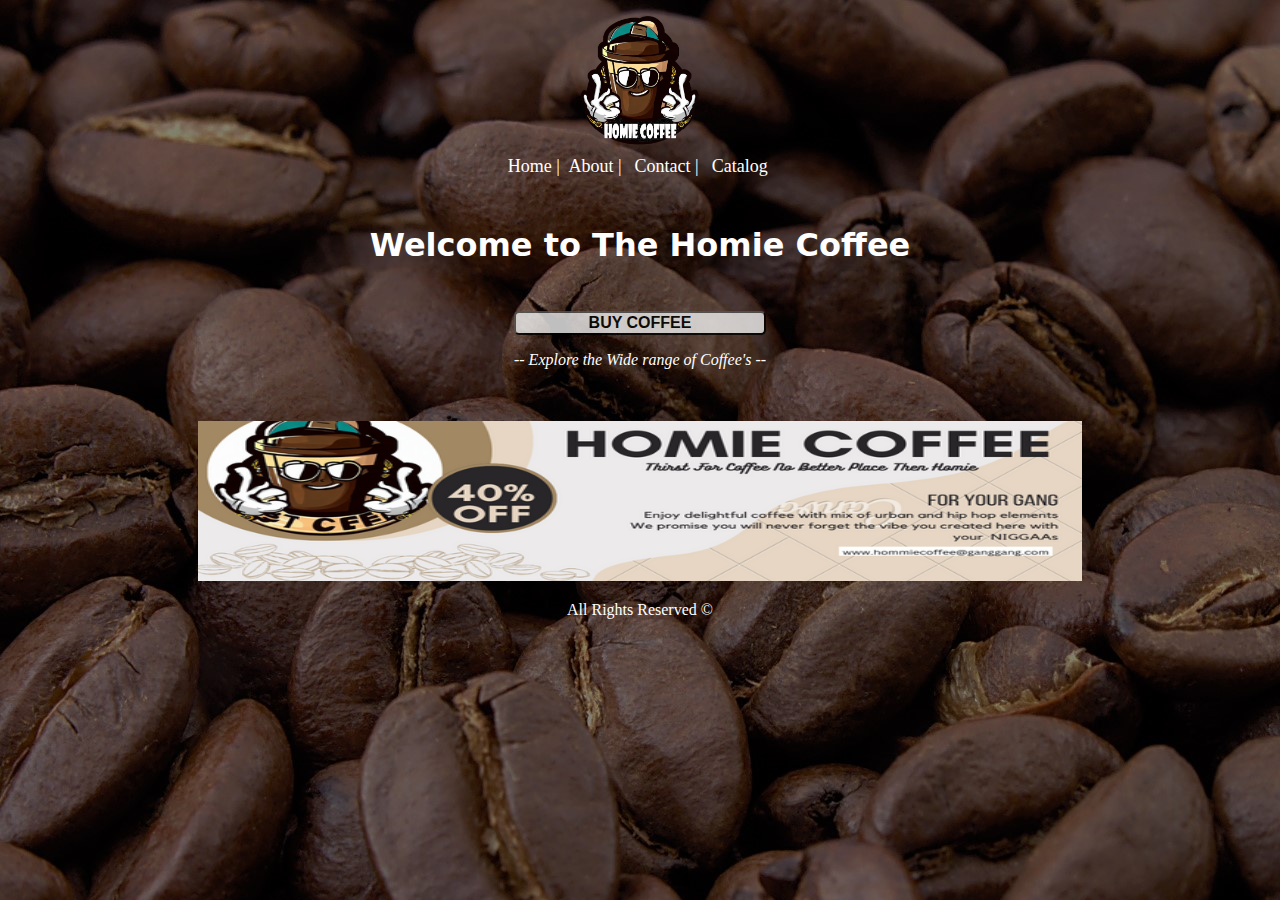
<file: index.html>
<!DOCTYPE html>
<html lang="en">
  <head>
    <meta charset="UTF-8" />
    <meta name="viewport" content="width=device-width, initial-scale=1.0" />
    <title>Homie Coffee</title>
    <link rel="stylesheet" href="style.css" />
  </head>
  <body>
    <div class="logo">
      <img id="logoimg" src="./logo.png" alt="" />
    </div>

    <div class="menu">
      <table style="text-align: center; margin: auto">
        <th>
          <tr>
            <td><a href="https://kaustubh0777.github.io/coffee_project.github.io/index.html">Home |&nbsp;</a></td>
            <td><a href="https://kaustubh0777.github.io/coffee_project.github.io/about.html ">About | </a> </td>
            <td><a href="https://kaustubh0777.github.io/coffee_project.github.io/contact.html"> Contact | </a>  </td>
            <td><a href="https://kaustubh0777.github.io/coffee_project.github.io/catalog.html"> Catalog  </a></td>
          </tr>
        </th>
      </table>
    </div>

    <h1 id="head1">
      <b>Welcome to The Homie Coffee </b>
    </h1>

    <div class="button1" style="padding: 0%;">
      <button class="button buy" style="font-size: medium; opacity: 0.8;">
        <a href="./catalog.html" style="font-weight: 600;">BUY COFFEE</a>
      </button>

      <p><i>-- Explore the Wide range of Coffee's --</i></p>
    </div>
    <br />
    <br />

    <footer style="text-align: center">
      <img src="./footer.png" alt="" />
      <p style="color: white;">All Rights Reserved &#169;</p>
    </footer>
  </body>
</html>
</file>
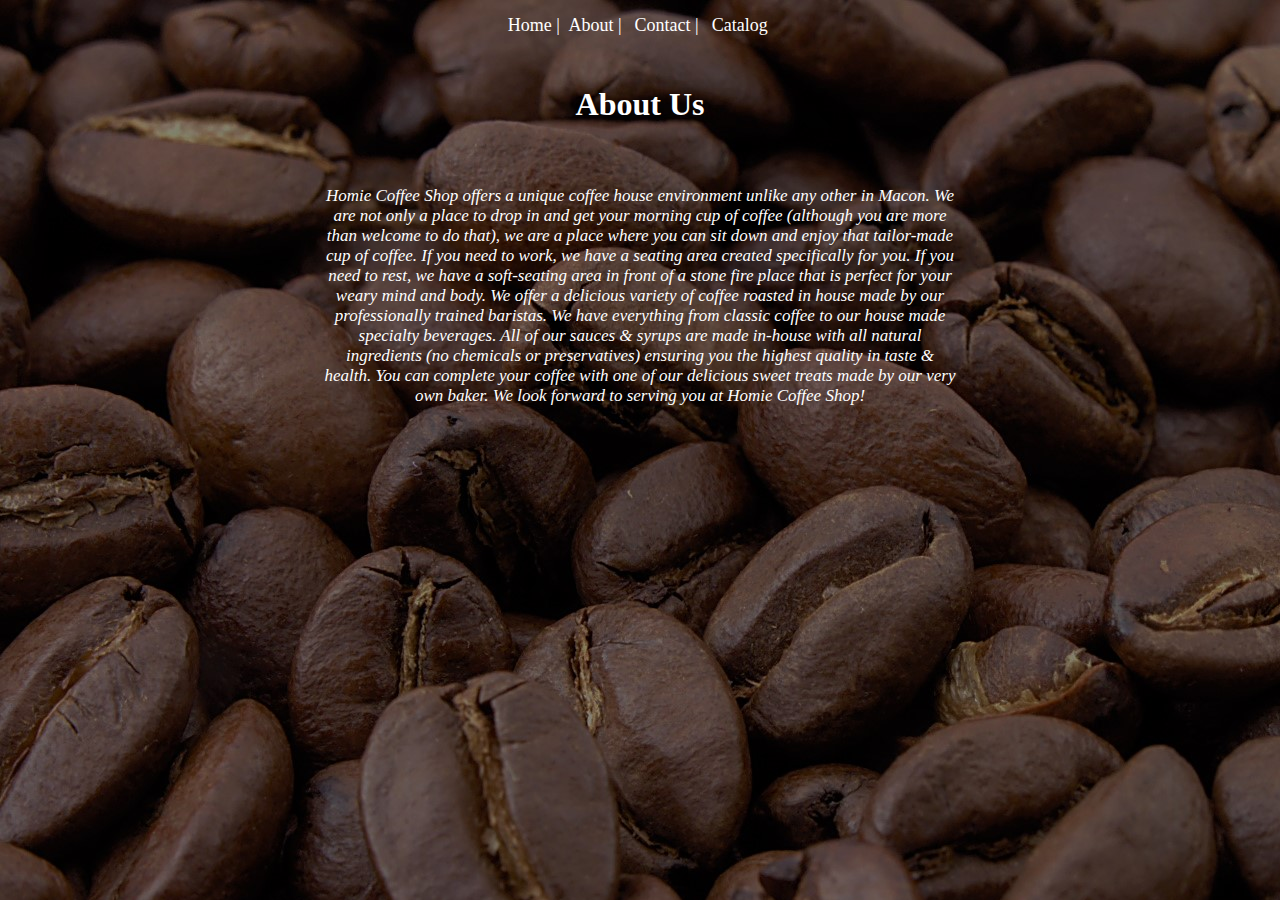
<file: about.html>
<!DOCTYPE html>
<html lang="en">
<head>
    <meta charset="UTF-8">
    <meta name="viewport" content="width=device-width, initial-scale=1.0">
    <title>About</title>
    <link rel="stylesheet" href="style.css">

</head>
<body>

<div class="menu">
      <table style="text-align: center; margin: auto">
        <th>
          <tr>
            <td><a href="https://kaustubh0777.github.io/coffee_project.github.io/index.html">Home |&nbsp;</a></td>
            <td><a href="https://kaustubh0777.github.io/coffee_project.github.io/about.html ">About | </a> </td>
            <td><a href="https://kaustubh0777.github.io/coffee_project.github.io/contact.html"> Contact | </a>  </td>
            <td><a href="https://kaustubh0777.github.io/coffee_project.github.io/catalog.html"> Catalog  </a></td>
          </tr>
        </th>
      </table>
    </div>
   
      
    <h1 style="color: white; text-align: center; padding:2%">
        <b>About Us</b></h1>
        
          <div class="abt" style="text-align: center; justify-content: center; display: flex;">
            <p style="color: white; font-size: 17px; 
            width: 50%;"><i>
              Homie Coffee Shop offers a unique coffee house environment
             unlike any other in Macon. We are not only a place to drop in and get your morning cup
              of coffee (although you are more than welcome to do that), we are a place where you can
               sit down and enjoy that tailor-made cup of coffee. 
               If you need to work, we have a seating  
               area created specifically for you. If you need to rest, we have a soft-seating area
                in front of a stone fire place that is perfect for your weary mind and body.  
                We offer a delicious variety of coffee roasted in house made by our professionally
                 trained baristas. We have everything from classic coffee to our house made 
                  specialty beverages.  All of our sauces & syrups are made in-house with all
                   natural  
                  ingredients (no chemicals or preservatives) ensuring you the highest quality in taste & health. 
                   You can complete your coffee with one of our delicious sweet treats made by our very own baker. 
                    We look forward to serving you at Homie Coffee Shop!

                  </i></p>

          </div>
            
             
        
 

   
    
</body>
</html>
</file>
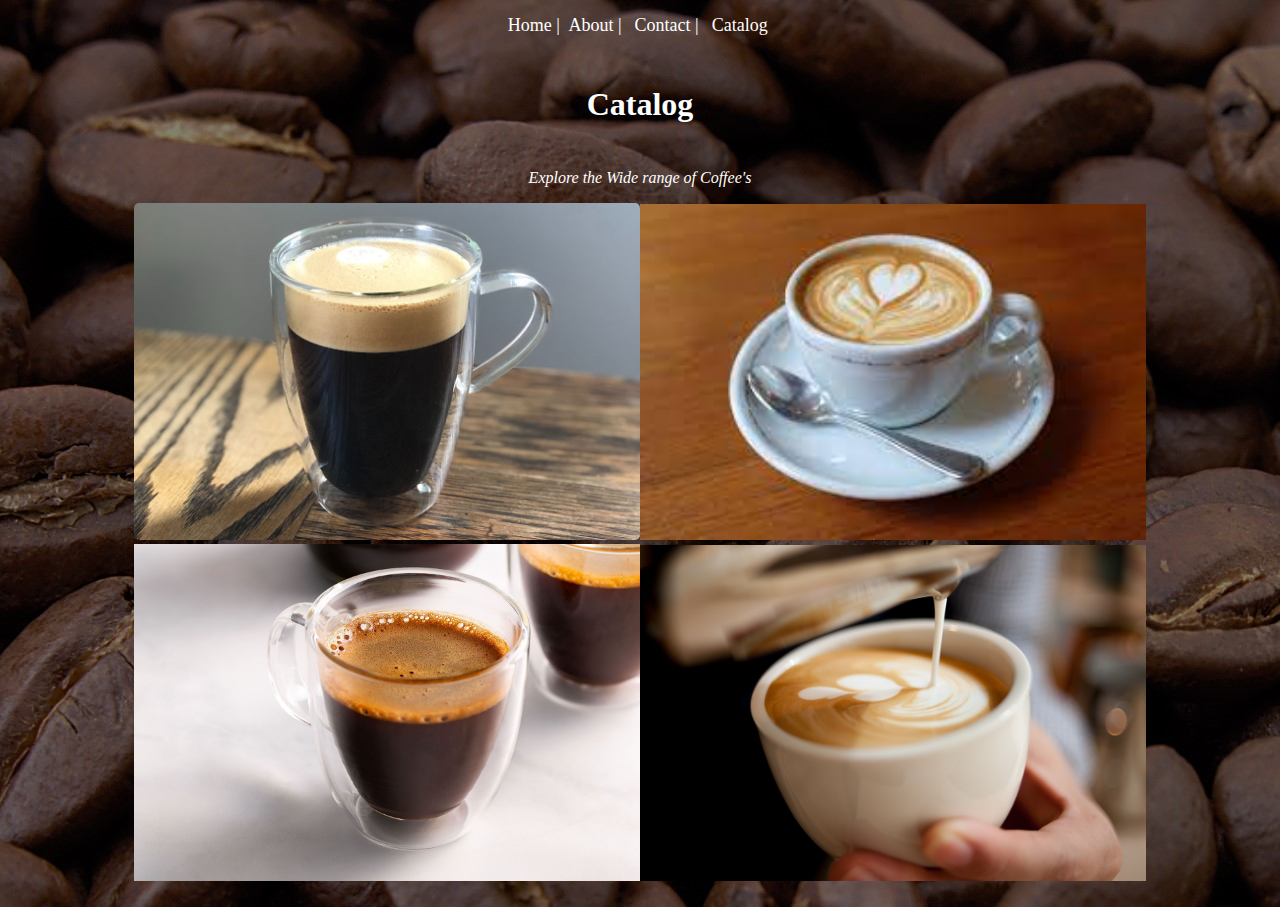
<file: catalog.html>
<!DOCTYPE html>
<html lang="en">
<head>
    <meta charset="UTF-8">
    <meta name="viewport" content="width=device-width, initial-scale=1.0">
    <title>About</title>
    <link rel="stylesheet" href="style.css">

</head>
<body>

<div class="menu">
      <table style="text-align: center; margin: auto">
        <th>
          <tr>
            <td><a href="https://kaustubh0777.github.io/coffee_project.github.io/index.html">Home |&nbsp;</a></td>
            <td><a href="https://kaustubh0777.github.io/coffee_project.github.io/about.html ">About | </a> </td>
            <td><a href="https://kaustubh0777.github.io/coffee_project.github.io/contact.html"> Contact | </a>  </td>
            <td><a href="https://kaustubh0777.github.io/coffee_project.github.io/catalog.html"> Catalog  </a></td>
          </tr>
        </th>
      </table>
    </div>
    <h1 style="color: white; text-align: center; padding:2%">
        <b>Catalog</b></h1>
        <p style="color: white; text-align: center;"><i>Explore the Wide range of Coffee's </i></p>

        <div class="catalog" style="justify-content: center; display: block; margin: auto;
        text-align: center;
        ">

            <table>
                <th>
                    <tr style="padding: 5px;">
                        <img style="width: 40%; height: 50%; border-radius: 5px;" src="./americano.jpg">
                        <img style="width: 40%; height: 50%;"src="./cappuccino.jpg">
                        <img style="width: 40%; height: 50%;" src="./espresso.jpg">
                    </tr>
                </th>
                <th>
                    <tr>
                        <img style="width: 40%; height: 50%; " src="./latte.jpg">
                        
                   </tr>
                </th>
            </table>

           
     


        </div>
       

   
    
</body>
</html>
</file>
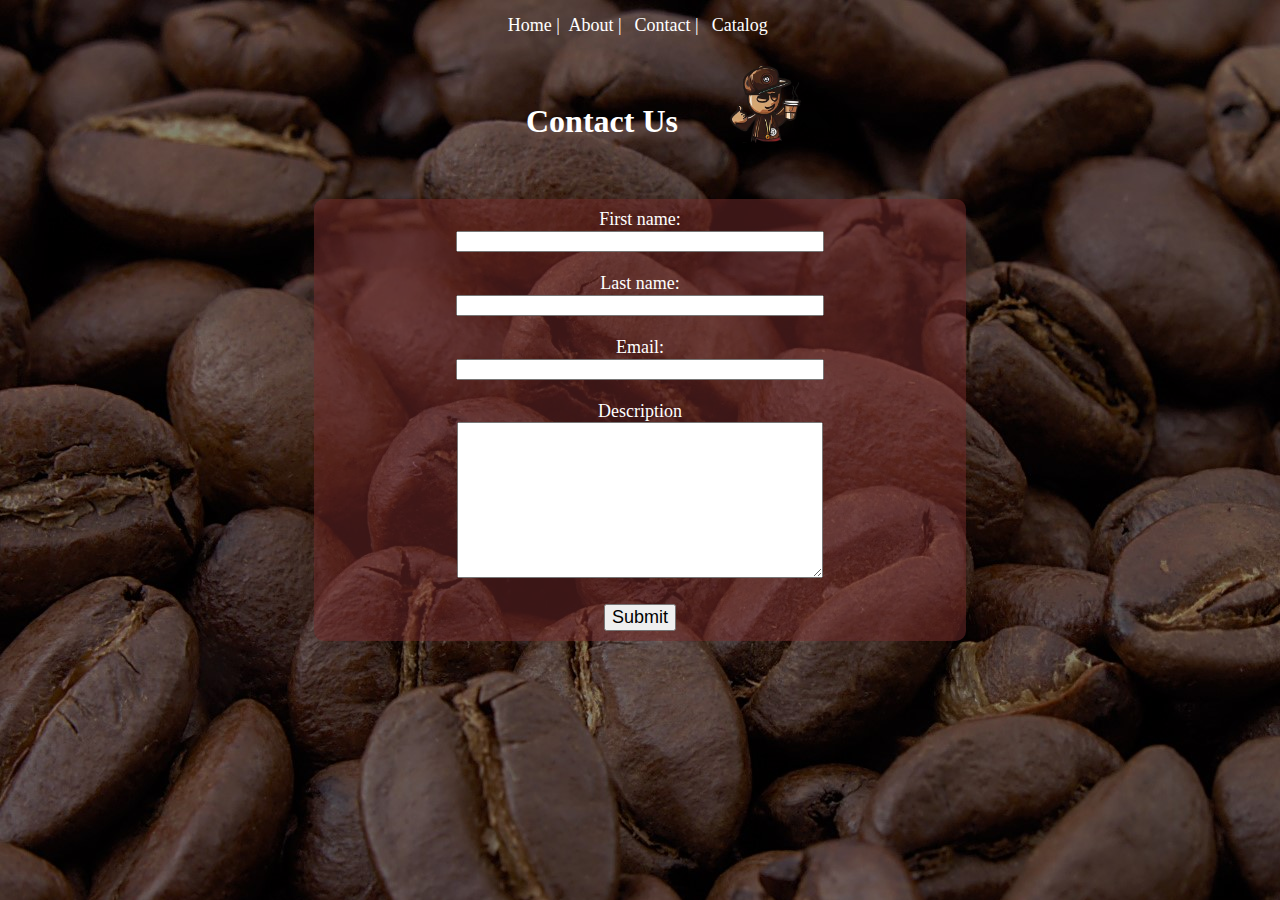
<file: contact.html>
<!DOCTYPE html>
<html lang="en">
<head>
    <meta charset="UTF-8">
    <meta name="viewport" content="width=device-width, initial-scale=1.0">
    <title>About</title>
    <link rel="stylesheet" href="style.css">

</head>
<body >

<div class="menu">
      <table style="text-align: center; margin: auto">
        <th>
          <tr>
            <td><a href="https://kaustubh0777.github.io/coffee_project.github.io/index.html">Home |&nbsp;</a></td>
            <td><a href="https://kaustubh0777.github.io/coffee_project.github.io/about.html ">About | </a> </td>
            <td><a href="https://kaustubh0777.github.io/coffee_project.github.io/contact.html"> Contact | </a>  </td>
            <td><a href="https://kaustubh0777.github.io/coffee_project.github.io/catalog.html"> Catalog  </a></td>
          </tr>
        </th>
      </table>
    </div>

   

    
      <div class="contact">
        <table >
            <th>
                <tr>
                    <td >
                        <h1 style="color: white;">
                            <b>Contact Us</b>
                          </h1>

                    </td>
                    <td>
                        <img src='./mascot.png' style="width: 200%;">

                    </td>
                </tr>
            </th>
        </table>
        
      
        
      </div>
      

        

        <div class="form1">

            <form>
                <label for="fname" style="padding: 15px; " >First name:</label><br>
                

                <input type="text" id="fname" style="width: 57%;" name="fname"><br>
                <br>
                
                <label for="lname">Last name:</label><br>
                <input type="text" id="lname" name="lname" style="width: 57%;"><br> <br>

                <label for="email">Email:</label><br>
                <input type="text" id="email" name="email" style="width: 57%;"><br><br>
                <label for="desc">Description</label><br>
                <textarea style="width: 57%;" name="desc" id="desc" cols="30" rows="10">

                </textarea>

              </form>
              <br>

              <button id="submit" style="font-size: large;"> Submit</button>


        </div>

       
 

   
    
</body>
</html>
</file>
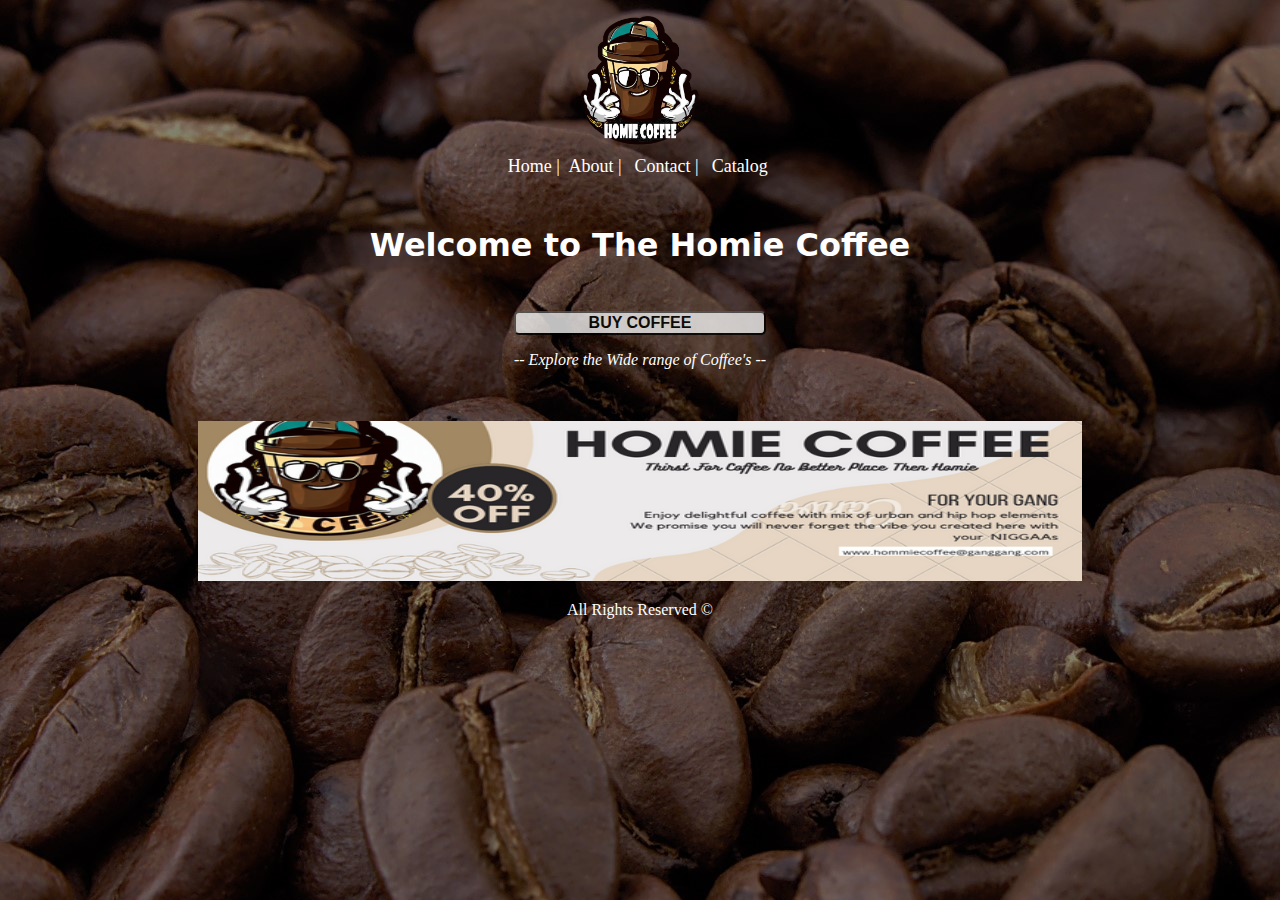
<file: home.html>
<!DOCTYPE html>
<html lang="en">
  <head>
    <meta charset="UTF-8" />
    <meta name="viewport" content="width=device-width, initial-scale=1.0" />
    <title>Homie Coffee</title>
    <link rel="stylesheet" href="style.css" />
  </head>
  <body>
    <div class="logo">
      <img id="logoimg" src="./logo.png" alt="" />
    </div>

    <div class="menu">
      <table style="text-align: center; margin: auto">
        <th>
          <tr>
            <td><a href="/home.html">Home |&nbsp;</a></td>
            <td><a href="/about.html ">About | </a> </td>
            <td><a href="/contact.html"> Contact | </a>  </td>
            <td><a href="/catalog.html"> Catalog  </a></td>
          </tr>
        </th>
      </table>
    </div>

    <h1 id="head1">
      <b>Welcome to The Homie Coffee </b>
    </h1>

    <div class="button1" style="padding: 0%;">
      <button class="button buy" style="font-size: medium; opacity: 0.8;">
        <a href="./catalog.html" style="font-weight: 600;">BUY COFFEE</a>
      </button>

      <p><i>-- Explore the Wide range of Coffee's --</i></p>
    </div>
    <br />
    <br />

    <footer style="text-align: center">
      <img src="./footer.png" alt="" />
      <p style="color: white;">All Rights Reserved &#169;</p>
    </footer>
  </body>
</html>
</file>
<file: style.css>
body {
  background: url("coffee_bg.jpg");
  background-repeat: no-repeat;
  background-attachment: fixed;
}
.logo {
  justify-content: center;
  display: flex;
}
#logoimg {
  top: auto;
  width: 10%;
  display: flex;
}
.menu {
  color: white;
  font-size: large;
  font-family: "Times New Roman", Times, serif;
}
a {
  color: white;
  text-decoration: none;
}
#head1 {
  color: white;
  text-align: center;
  padding: 2%;
  font-family: system-ui, -apple-system, BlinkMacSystemFont, "Segoe UI", Roboto,
    Oxygen, Ubuntu, Cantarell, "Open Sans", "Helvetica Neue", sans-serif, Times,
    serif;
  
}
.button1 {
  text-align: center;
  padding: 15px;
}
.button1 button {
  width: 20%;
  opacity: 0.4;
  font-size: 30px;
  color: rgb(28, 35, 36);
  border-radius: 5px;
}
.button1 a {
  text-decoration: none;
  color: black;
}
.button1 p {
  color: white;
  text-align: center;
}

footer {
  text-align: center;
}
footer img {
  width: 70%;
  height: 160px;
}

.contact table {
  text-align: center;
  margin: auto;
  width: 20%;
}

.contact td {
  padding: 0%;
  width: 70%;
}
.form1 {
  color: white;
  background-color: rgba(117, 44, 44, 0.5);
  width: 50%;
  margin: auto;
  text-align: center;
  font-size: large;

  padding: 10px;
  border-radius: 10px;
}

.buy :hover
{
    background-color: white;
    color: black;
    opacity: 1;
    font-size: large;

}
</file>
